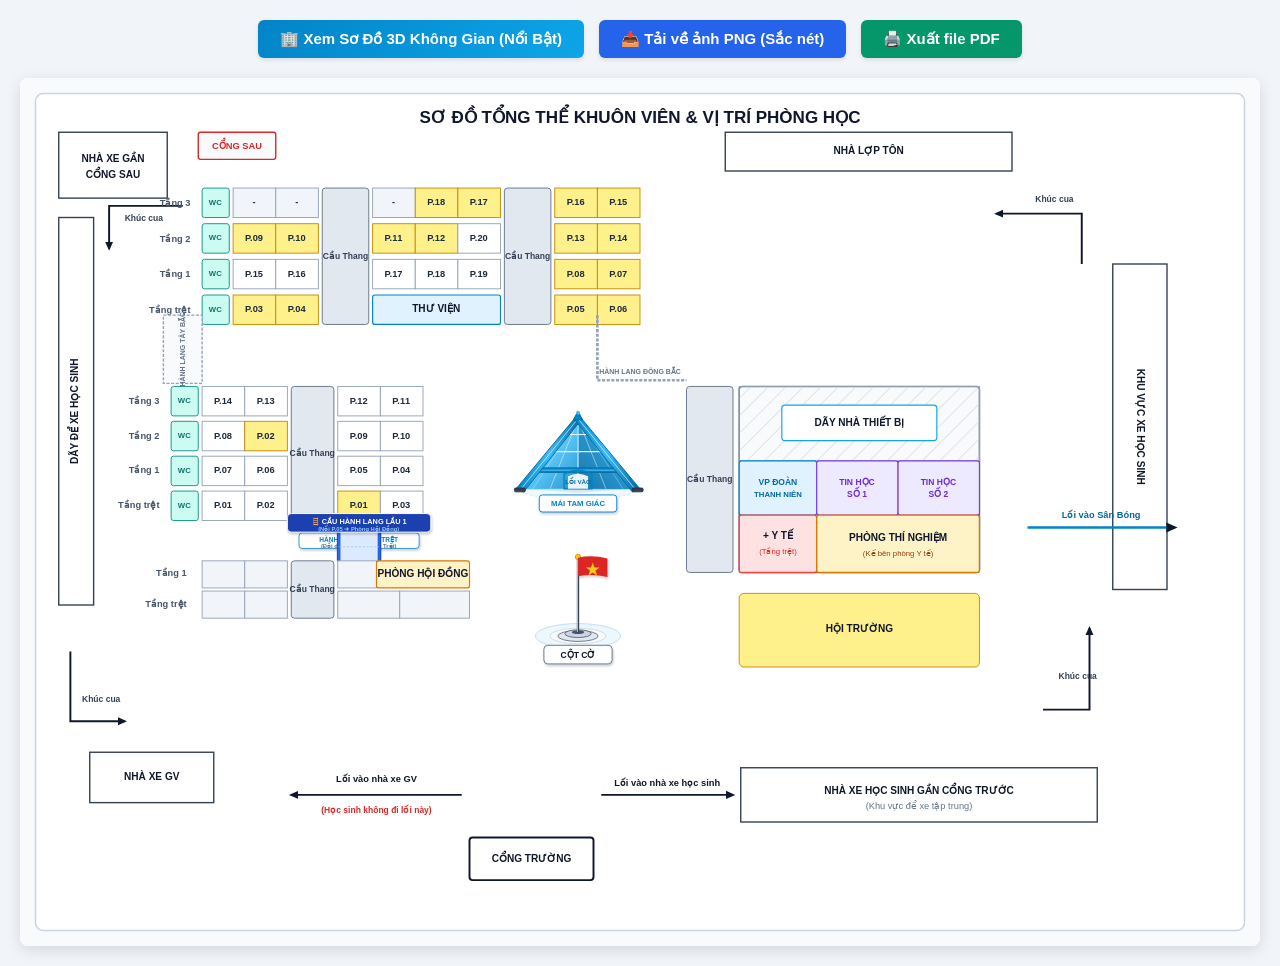
<file: gemini-code-1790414606778.html>
<!DOCTYPE html>
<html lang="vi">
<head>
  <meta charset="UTF-8">
  <title>Sơ Đồ Trường Học - Cập Nhật Dãy Thiết Bị</title>
  <style>
    body {
      margin: 0;
      padding: 20px;
      background-color: #f1f5f9;
      font-family: -apple-system, BlinkMacSystemFont, "Segoe UI", Roboto, sans-serif;
      display: flex;
      flex-direction: column;
      align-items: center;
    }
    .action-bar {
      margin-bottom: 20px;
      display: flex;
      gap: 15px;
    }
    .btn {
      padding: 10px 22px;
      font-size: 15px;
      font-weight: 600;
      border: none;
      border-radius: 6px;
      cursor: pointer;
      box-shadow: 0 2px 4px rgba(0,0,0,0.1);
      transition: background 0.2s;
    }
    .btn-png { background-color: #2563eb; color: white; }
    .btn-png:hover { background-color: #1d4ed8; }
    .btn-pdf { background-color: #059669; color: white; }
    .btn-pdf:hover { background-color: #047857; }
    #svg-container {
      background: white;
      box-shadow: 0 4px 15px rgba(0,0,0,0.12);
      border-radius: 8px;
      overflow: hidden;
      max-width: 100%;
    }
    svg {
      display: block;
      width: 100%;
      height: auto;
      max-width: 1350px;
    }
    @media print {
      body { background: transparent; padding: 0; }
      .action-bar { display: none; }
      #svg-container { box-shadow: none; border-radius: 0; }
      @page { size: landscape; margin: 5mm; }
    }
  </style>
</head>
<body>

  <div class="action-bar">
    <a href="so_do_3d.html" class="btn" style="background: linear-gradient(135deg, #0284c7, #0ea5e9); color: white; text-decoration: none; display: inline-flex; align-items: center; gap: 8px;">🏢 Xem Sơ Đồ 3D Không Gian (Nổi Bật)</a>
    <button class="btn btn-png" onclick="downloadPNG()">📥 Tải về ảnh PNG (Sắc nét)</button>
    <button class="btn btn-pdf" onclick="window.print()">🖨️ Xuất file PDF</button>
  </div>

  <div id="svg-container">
    <svg id="main-map" xmlns="http://www.w3.org/2000/svg" viewBox="0 0 1600 1120" width="1600" height="1120" style="background-color: #f8fafc; font-family: 'Segoe UI', -apple-system, sans-serif;">
      <defs>
        <!-- Pattern gạch chéo cho dãy thiết bị -->
        <pattern id="diagonalHatch" width="16" height="16" patternTransform="rotate(45 0 0)" patternUnits="userSpaceOnUse">
          <line x1="0" y1="0" x2="0" y2="16" stroke="#cbd5e1" stroke-width="1.5" />
        </pattern>
        <!-- Mũi tên chỉ hướng -->
        <marker id="arrow" viewBox="0 0 10 10" refX="6" refY="5" markerWidth="6" markerHeight="6" orient="auto-start-reverse">
          <path d="M 0 1.5 L 8 5 L 0 8.5 z" fill="#0f172a" />
        </marker>
        <!-- Gradients & Filter cho Mái Kính Tam Giác Cột Cờ -->
        <linearGradient id="triangleGlassLeft" x1="0%" y1="0%" x2="100%" y2="100%">
          <stop offset="0%" stop-color="#7dd3fc" stop-opacity="0.9" />
          <stop offset="50%" stop-color="#38bdf8" stop-opacity="0.8" />
          <stop offset="100%" stop-color="#0284c7" stop-opacity="0.85" />
        </linearGradient>
        <linearGradient id="triangleGlassRight" x1="100%" y1="0%" x2="0%" y2="100%">
          <stop offset="0%" stop-color="#38bdf8" stop-opacity="0.9" />
          <stop offset="50%" stop-color="#0284c7" stop-opacity="0.85" />
          <stop offset="100%" stop-color="#0369a1" stop-opacity="0.9" />
        </linearGradient>
        <linearGradient id="beamGradient" x1="0%" y1="0%" x2="100%" y2="0%">
          <stop offset="0%" stop-color="#0284c7" />
          <stop offset="50%" stop-color="#38bdf8" />
          <stop offset="100%" stop-color="#0369a1" />
        </linearGradient>
        <filter id="flagShadow" x="-10%" y="-10%" width="130%" height="130%">
          <feDropShadow dx="1" dy="2" stdDeviation="1.5" flood-color="#0f172a" flood-opacity="0.25"/>
        </filter>
        <style>
          .center-text { text-anchor: middle; dominant-baseline: middle; }
          .title { font-size: 22px; font-weight: bold; fill: #0f172a; text-anchor: middle; dominant-baseline: middle; }
          .room-text { font-size: 12px; font-weight: 600; fill: #1e293b; text-anchor: middle; dominant-baseline: middle; }
          .room-highlight { fill: #fef08a; stroke: #ca8a04; stroke-width: 1.2; }
          .room-normal { fill: #ffffff; stroke: #94a3b8; stroke-width: 1.2; }
          .room-gray { fill: #f1f5f9; stroke: #94a3b8; stroke-width: 1.2; }
          .wc-box { fill: #ccfbf1; stroke: #0d9488; stroke-width: 1.2; }
          .wc-text { font-size: 10px; font-weight: bold; fill: #0f766e; text-anchor: middle; dominant-baseline: middle; }
          .stair-box { fill: #e2e8f0; stroke: #64748b; stroke-width: 1.2; }
          .stair-text { font-size: 11px; font-weight: bold; fill: #334155; text-anchor: middle; dominant-baseline: middle; }
          .floor-label { font-size: 12px; font-weight: bold; fill: #475569; text-anchor: end; dominant-baseline: middle; }
          .facility-box { fill: #ffffff; stroke: #334155; stroke-width: 1.8; }
          .facility-text { font-size: 13px; font-weight: bold; fill: #0f172a; text-anchor: middle; dominant-baseline: middle; }
          .traffic-text { font-size: 12px; font-weight: 600; fill: #0f172a; text-anchor: middle; dominant-baseline: middle; }
          .turn-text { font-size: 11px; font-weight: 600; fill: #334155; }
        </style>
      </defs>

      <!-- Khung bản đồ -->
      <rect x="20" y="20" width="1560" height="1080" fill="#ffffff" stroke="#cbd5e1" stroke-width="2" rx="10" />

      <!-- Tiêu đề -->
      <text x="800" y="52" class="title">SƠ ĐỒ TỔNG THỂ KHUÔN VIÊN &amp; VỊ TRÍ PHÒNG HỌC</text>

      <!-- ================================================================= -->
      <!-- 1. NGOẠI CẢNH & KHÚC CUA -->
      <!-- ================================================================= -->
      <!-- Cổng sau & Nhà xe cổng sau -->
      <rect x="230" y="70" width="100" height="35" fill="#f8fafc" stroke="#dc2626" stroke-width="1.8" rx="3" />
      <text x="280" y="88" font-size="12px" font-weight="bold" fill="#dc2626" class="center-text">CỔNG SAU</text>

      <rect x="50" y="70" width="140" height="85" class="facility-box" />
      <text x="120" y="105" class="facility-text center-text">NHÀ XE GẦN</text>
      <text x="120" y="125" class="facility-text center-text">CỔNG SAU</text>

      <rect x="50" y="180" width="45" height="500" class="facility-box" />
      <text x="72" y="430" class="facility-text center-text" transform="rotate(-90 72 430)">DÃY ĐỂ XE HỌC SINH</text>

      <path d="M 210 165 L 115 165 L 115 220" fill="none" stroke="#0f172a" stroke-width="2.5" marker-end="url(#arrow)" />
      <text x="135" y="185" class="turn-text">Khúc cua</text>

      <!-- Nhà xe GV & Khúc cua góc dưới trái -->
      <path d="M 65 740 L 65 830 L 135 830" fill="none" stroke="#0f172a" stroke-width="2.5" marker-end="url(#arrow)" />
      <text x="80" y="805" class="turn-text">Khúc cua</text>

      <rect x="90" y="870" width="160" height="65" class="facility-box" fill="#f1f5f9" />
      <text x="170" y="903" class="facility-text center-text">NHÀ XE GV</text>

      <line x1="570" y1="925" x2="350" y2="925" stroke="#0f172a" stroke-width="2.5" marker-end="url(#arrow)" />
      <text x="460" y="905" class="traffic-text">Lối vào nhà xe GV</text>
      <text x="460" y="945" font-size="11px" fill="#dc2626" font-weight="bold" class="center-text">(Học sinh không đi lối này)</text>

      <!-- Cổng trước & Nhà xe cổng trước -->
      <rect x="580" y="980" width="160" height="55" fill="#ffffff" stroke="#0f172a" stroke-width="2.5" rx="4" />
      <text x="660" y="1008" class="facility-text center-text" font-size="15px">CỔNG TRƯỜNG</text>
      
      <line x1="750" y1="925" x2="920" y2="925" stroke="#0f172a" stroke-width="2.5" marker-end="url(#arrow)" />
      <text x="835" y="910" class="traffic-text">Lối vào nhà xe học sinh</text>

      <rect x="930" y="890" width="460" height="70" class="facility-box" fill="#f8fafc" />
      <text x="1160" y="920" class="facility-text center-text">NHÀ XE HỌC SINH GẦN CỔNG TRƯỚC</text>
      <text x="1160" y="940" font-size="12px" fill="#64748b" class="center-text">(Khu vực để xe tập trung)</text>

      <!-- Nhà lợp tôn & Khúc cua phía Đông -->
      <rect x="910" y="70" width="370" height="50" class="facility-box" fill="#f1f5f9" />
      <text x="1095" y="95" class="facility-text center-text">NHÀ LỢP TÔN</text>

      <path d="M 1370 240 L 1370 175 L 1260 175" fill="none" stroke="#0f172a" stroke-width="2.5" marker-end="url(#arrow)" />
      <text x="1310" y="160" class="turn-text">Khúc cua</text>

      <rect x="1410" y="240" width="70" height="420" class="facility-box" fill="#ffffff" />
      <text x="1445" y="450" class="facility-text center-text" transform="rotate(90 1445 450)">KHU VỰC XE HỌC SINH</text>

      <line x1="1300" y1="580" x2="1490" y2="580" stroke="#0284c7" stroke-width="3" marker-end="url(#arrow)" />
      <text x="1395" y="565" font-size="12px" font-weight="bold" fill="#0369a1" class="center-text">Lối vào Sân Bóng</text>

      <path d="M 1320 815 L 1380 815 L 1380 710" fill="none" stroke="#0f172a" stroke-width="2.5" marker-end="url(#arrow)" />
      <text x="1340" y="775" class="turn-text">Khúc cua</text>

      <!-- ================================================================= -->
      <!-- 2. DÃY NHÀ LỚP HỌC SAU -->
      <!-- ================================================================= -->
      <g transform="translate(160, 130)">
        <text x="60" y="32" class="floor-label">Tầng 3</text>
        <text x="60" y="78" class="floor-label">Tầng 2</text>
        <text x="60" y="124" class="floor-label">Tầng 1</text>
        <text x="60" y="170" class="floor-label">Tầng trệt</text>

        <!-- WC góc trái -->
        <rect x="75" y="12" width="35" height="38" class="wc-box" rx="3"/><text x="92" y="31" class="wc-text">WC</text>
        <rect x="75" y="58" width="35" height="38" class="wc-box" rx="3"/><text x="92" y="77" class="wc-text">WC</text>
        <rect x="75" y="104" width="35" height="38" class="wc-box" rx="3"/><text x="92" y="123" class="wc-text">WC</text>
        <rect x="75" y="150" width="35" height="38" class="wc-box" rx="3"/><text x="92" y="169" class="wc-text">WC</text>

        <!-- Khối phòng trái -->
        <rect x="115" y="12" width="55" height="38" class="room-gray" /><text x="142" y="31" class="room-text">-</text>
        <rect x="170" y="12" width="55" height="38" class="room-gray" /><text x="197" y="31" class="room-text">-</text>
        <rect x="115" y="58" width="55" height="38" class="room-highlight" /><text x="142" y="77" class="room-text">P.09</text>
        <rect x="170" y="58" width="55" height="38" class="room-highlight" /><text x="197" y="77" class="room-text">P.10</text>
        <rect x="115" y="104" width="55" height="38" class="room-normal" /><text x="142" y="123" class="room-text">P.15</text>
        <rect x="170" y="104" width="55" height="38" class="room-normal" /><text x="197" y="123" class="room-text">P.16</text>
        <rect x="115" y="150" width="55" height="38" class="room-highlight" /><text x="142" y="169" class="room-text">P.03</text>
        <rect x="170" y="150" width="55" height="38" class="room-highlight" /><text x="197" y="169" class="room-text">P.04</text>

        <!-- Cầu thang 1 -->
        <rect x="230" y="12" width="60" height="176" class="stair-box" rx="4"/>
        <text x="260" y="100" class="stair-text">Cầu Thang</text>

        <!-- Khối phòng giữa -->
        <rect x="295" y="12" width="55" height="38" class="room-gray" /><text x="322" y="31" class="room-text">-</text>
        <rect x="350" y="12" width="55" height="38" class="room-highlight" /><text x="377" y="31" class="room-text">P.18</text>
        <rect x="405" y="12" width="55" height="38" class="room-highlight" /><text x="432" y="31" class="room-text">P.17</text>

        <rect x="295" y="58" width="55" height="38" class="room-highlight" /><text x="322" y="77" class="room-text">P.11</text>
        <rect x="350" y="58" width="55" height="38" class="room-highlight" /><text x="377" y="77" class="room-text">P.12</text>
        <rect x="405" y="58" width="55" height="38" class="room-normal" /><text x="432" y="77" class="room-text">P.20</text>

        <rect x="295" y="104" width="55" height="38" class="room-normal" /><text x="322" y="123" class="room-text">P.17</text>
        <rect x="350" y="104" width="55" height="38" class="room-normal" /><text x="377" y="123" class="room-text">P.18</text>
        <rect x="405" y="104" width="55" height="38" class="room-normal" /><text x="432" y="123" class="room-text">P.19</text>

        <!-- Thư viện tầng trệt -->
        <rect x="295" y="150" width="165" height="38" fill="#e0f2fe" stroke="#0284c7" stroke-width="1.5" rx="3"/>
        <text x="377" y="169" class="facility-text center-text" fill="#0369a1">THƯ VIỆN</text>

        <!-- Cầu thang 2 -->
        <rect x="465" y="12" width="60" height="176" class="stair-box" rx="4"/>
        <text x="495" y="100" class="stair-text">Cầu Thang</text>

        <!-- Khối phòng phải -->
        <rect x="530" y="12" width="55" height="38" class="room-highlight" /><text x="557" y="31" class="room-text">P.16</text>
        <rect x="585" y="12" width="55" height="38" class="room-highlight" /><text x="612" y="31" class="room-text">P.15</text>
        <rect x="530" y="58" width="55" height="38" class="room-highlight" /><text x="557" y="77" class="room-text">P.13</text>
        <rect x="585" y="58" width="55" height="38" class="room-highlight" /><text x="612" y="77" class="room-text">P.14</text>
        <rect x="530" y="104" width="55" height="38" class="room-highlight" /><text x="557" y="123" class="room-text">P.08</text>
        <rect x="585" y="104" width="55" height="38" class="room-highlight" /><text x="612" y="123" class="room-text">P.07</text>
        <rect x="530" y="150" width="55" height="38" class="room-highlight" /><text x="557" y="169" class="room-text">P.05</text>
        <rect x="585" y="150" width="55" height="38" class="room-highlight" /><text x="612" y="169" class="room-text">P.06</text>
      </g>

      <!-- HÀNH LANG NỐI DÃY LỚP SAU VÀ DÃY LỚP TRƯỚC (GÓC TÂY BẮC) -->
      <g id="corridor-nw-connection">
        <rect x="185" y="306" width="50" height="88" fill="#f8fafc" stroke="#94a3b8" stroke-width="1.8" stroke-dasharray="4,2"/>
        <text x="210" y="350" font-size="9px" font-weight="bold" fill="#64748b" class="center-text" transform="rotate(-90 210 350)">HÀNH LANG TÂY BẮC</text>
      </g>

      <!-- HÀNH LANG NỐI DÃY LỚP SAU VÀ DÃY THIẾT BỊ (GÓC ĐÔNG BẮC) -->
      <g id="corridor-ne-connection">
        <path d="M 745 306 L 745 390 L 860 390" fill="none" stroke="#94a3b8" stroke-width="3.5" stroke-dasharray="4,2"/>
        <text x="800" y="380" font-size="9px" font-weight="bold" fill="#64748b" class="center-text">HÀNH LANG ĐÔNG BẮC</text>
      </g>

      <!-- ================================================================= -->
      <!-- 3. DÃY NHÀ LỚP HỌC TRƯỚC -->
      <!-- ================================================================= -->
      <g transform="translate(130, 390)">
        <text x="50" y="27" class="floor-label">Tầng 3</text>
        <text x="50" y="72" class="floor-label">Tầng 2</text>
        <text x="50" y="117" class="floor-label">Tầng 1</text>
        <text x="50" y="162" class="floor-label">Tầng trệt</text>

        <!-- WC góc trái -->
        <rect x="65" y="8" width="35" height="38" class="wc-box" rx="3"/><text x="82" y="27" class="wc-text">WC</text>
        <rect x="65" y="53" width="35" height="38" class="wc-box" rx="3"/><text x="82" y="72" class="wc-text">WC</text>
        <rect x="65" y="98" width="35" height="38" class="wc-box" rx="3"/><text x="82" y="117" class="wc-text">WC</text>
        <rect x="65" y="143" width="35" height="38" class="wc-box" rx="3"/><text x="82" y="162" class="wc-text">WC</text>

        <!-- Cụm trái cầu thang -->
        <rect x="105" y="8" width="55" height="38" class="room-normal" /><text x="132" y="27" class="room-text">P.14</text>
        <rect x="160" y="8" width="55" height="38" class="room-normal" /><text x="187" y="27" class="room-text">P.13</text>
        <rect x="105" y="53" width="55" height="38" class="room-normal" /><text x="132" y="72" class="room-text">P.08</text>
        <rect x="160" y="53" width="55" height="38" class="room-highlight" /><text x="187" y="72" class="room-text">P.02</text>
        <rect x="105" y="98" width="55" height="38" class="room-normal" /><text x="132" y="117" class="room-text">P.07</text>
        <rect x="160" y="98" width="55" height="38" class="room-normal" /><text x="187" y="117" class="room-text">P.06</text>
        <rect x="105" y="143" width="55" height="38" class="room-normal" /><text x="132" y="162" class="room-text">P.01</text>
        <rect x="160" y="143" width="55" height="38" class="room-normal" /><text x="187" y="162" class="room-text">P.02</text>

        <!-- Cầu thang giữa -->
        <rect x="220" y="8" width="55" height="173" class="stair-box" rx="4"/>
        <text x="247" y="95" class="stair-text">Cầu Thang</text>

        <!-- Cụm phải cầu thang -->
        <rect x="280" y="8" width="55" height="38" class="room-normal" /><text x="307" y="27" class="room-text">P.12</text>
        <rect x="335" y="8" width="55" height="38" class="room-normal" /><text x="362" y="27" class="room-text">P.11</text>
        <rect x="280" y="53" width="55" height="38" class="room-normal" /><text x="307" y="72" class="room-text">P.09</text>
        <rect x="335" y="53" width="55" height="38" class="room-normal" /><text x="362" y="72" class="room-text">P.10</text>
        <rect x="280" y="98" width="55" height="38" class="room-normal" /><text x="307" y="117" class="room-text">P.05</text>
        <rect x="335" y="98" width="55" height="38" class="room-normal" /><text x="362" y="117" class="room-text">P.04</text>
        <rect x="280" y="143" width="55" height="38" class="room-highlight" /><text x="307" y="162" class="room-text">P.01</text>
        <rect x="335" y="143" width="55" height="38" class="room-normal" /><text x="362" y="162" class="room-text">P.03</text>
      </g>

      <!-- ================================================================= -->
      <!-- 3B. HỆ THỐNG HÀNH LANG & CẦU NỐI 2 DÃY PHÍA TÂY (THEO YÊU CẦU ĐẶC BIỆT) -->
      <!-- ================================================================= -->
      <!-- 1. HÀNH LANG TẦNG TRỆT: Đối diện P.01 (màu vàng) nối thẳng xuống Dãy Hành Chính -->
      <g id="ground-corridor-west">
        <!-- Mặt sàn hành lang trệt -->
        <rect x="410" y="571" width="55" height="52" fill="#f1f5f9" stroke="#64748b" stroke-width="1.8" stroke-dasharray="4,2" />
        <!-- Cột trụ hai bên -->
        <circle cx="414" cy="584" r="2.5" fill="#0284c7" />
        <circle cx="414" cy="609" r="2.5" fill="#0284c7" />
        <circle cx="461" cy="584" r="2.5" fill="#0284c7" />
        <circle cx="461" cy="609" r="2.5" fill="#0284c7" />
        <!-- Nhãn định danh Hành lang Trệt -->
        <rect x="360" y="587" width="155" height="20" rx="4" fill="#ffffff" fill-opacity="0.95" stroke="#0284c7" stroke-width="1" filter="url(#flagShadow)"/>
        <text x="437" y="597" font-size="8.5px" font-weight="bold" fill="#0284c7" class="center-text">HÀNH LANG TẦNG TRỆT</text>
        <text x="437" y="605" font-size="7.5px" font-weight="600" fill="#64748b" class="center-text">(Đối diện P.01 vàng ➔ Trệt)</text>
      </g>

      <!-- 2. CẦU HÀNH LANG LẦU 1: Đối diện P.05 (ngay phía trên song song với hành lang trệt) -->
      <g id="skybridge-floor1-west">
        <!-- Đổ bóng cầu vượt lầu 1 -->
        <rect x="408" y="568" width="59" height="57" fill="#0f172a" opacity="0.12" rx="4" />
        <!-- Mặt cầu bê tông Tầng 1 -->
        <rect x="410" y="566" width="55" height="59" fill="#dbeafe" stroke="#1d4ed8" stroke-width="2" rx="4" />
        <!-- Lan can kính bảo vệ 2 bên -->
        <line x1="412" y1="566" x2="412" y2="625" stroke="#2563eb" stroke-width="3" />
        <line x1="463" y1="566" x2="463" y2="625" stroke="#2563eb" stroke-width="3" />
        <line x1="412" y1="585" x2="463" y2="585" stroke="#93c5fd" stroke-width="1" stroke-dasharray="3,2"/>
        <line x1="412" y1="605" x2="463" y2="605" stroke="#93c5fd" stroke-width="1" stroke-dasharray="3,2"/>
        <!-- Biển nổi trên cao -->
        <rect x="345" y="562" width="185" height="24" rx="5" fill="#1e40af" stroke="#ffffff" stroke-width="1.2" filter="url(#flagShadow)"/>
        <text x="437" y="573" font-size="9.5px" font-weight="bold" fill="#ffffff" class="center-text">🪜 CẦU HÀNH LANG LẦU 1</text>
        <text x="437" y="583" font-size="7.5px" font-weight="bold" fill="#93c5fd" class="center-text">(Nối P.05 ➔ Phòng Hội Đồng)</text>
      </g>

      <!-- ================================================================= -->
      <!-- 4. DÃY HÀNH CHÍNH & PHÒNG HỘI ĐỒNG -->
      <!-- ================================================================= -->
      <g transform="translate(130, 615)">
        <text x="85" y="25" class="floor-label">Tầng 1</text>
        <text x="85" y="65" class="floor-label">Tầng trệt</text>

        <rect x="105" y="8" width="55" height="35" class="room-gray" />
        <rect x="160" y="8" width="55" height="35" class="room-gray" />
        <rect x="105" y="47" width="55" height="35" class="room-gray" />
        <rect x="160" y="47" width="55" height="35" class="room-gray" />

        <rect x="220" y="8" width="55" height="74" class="stair-box" rx="4"/>
        <text x="247" y="45" class="stair-text">Cầu Thang</text>

        <rect x="280" y="8" width="50" height="35" class="room-gray" />
        <rect x="330" y="8" width="120" height="35" fill="#fef3c7" stroke="#d97706" stroke-width="1.5" rx="3"/>
        <text x="390" y="25" class="facility-text center-text" fill="#b45309" font-size="11px">PHÒNG HỘI ĐỒNG</text>

        <rect x="280" y="47" width="80" height="35" class="room-gray" />
        <rect x="360" y="47" width="90" height="35" class="room-gray" />
      </g>

      <!-- ================================================================= -->
      <!-- 5. DÃY NHÀ THIẾT BỊ, CÁC PHÒNG CHỨC NĂNG & HỘI TRƯỜNG -->
      <!-- ================================================================= -->
      <g transform="translate(860, 390)">
        <!-- Cầu thang dãy thiết bị -->
        <rect x="0" y="8" width="60" height="240" class="stair-box" rx="4"/>
        <text x="30" y="128" class="stair-text">Cầu Thang</text>

        <!-- Toàn bộ khối bao ngoài dãy thiết bị -->
        <rect x="68" y="8" width="310" height="240" fill="#f8fafc" stroke="#64748b" stroke-width="2" rx="4" />

        <!-- KHỐI PHÍA TRÊN: DÃY NHÀ THIẾT BỊ (GẠCH CHÉO) -->
        <rect x="68" y="8" width="310" height="96" fill="url(#diagonalHatch)" stroke="#94a3b8" stroke-width="1.2" />
        <rect x="123" y="32" width="200" height="46" fill="#ffffff" stroke="#0ea5e9" stroke-width="1.5" rx="4" />
        <text x="223" y="55" class="facility-text center-text" fill="#0284c7">DÃY NHÀ THIẾT BỊ</text>

        <!-- HÀNG GIỮA (NGAY TRÊN PHÒNG Y TẾ): VP ĐOÀN & 2 PHÒNG TIN HỌC -->
        <!-- Văn phòng đoàn thanh niên -->
        <rect x="68" y="104" width="100" height="70" fill="#e0f2fe" stroke="#0284c7" stroke-width="1.5" rx="3" />
        <text x="118" y="132" font-size="11px" font-weight="bold" fill="#0369a1" class="center-text">VP ĐOÀN</text>
        <text x="118" y="148" font-size="10px" font-weight="bold" fill="#0369a1" class="center-text">THANH NIÊN</text>

        <!-- Phòng Tin học số 1 -->
        <rect x="168" y="104" width="105" height="70" fill="#ede9fe" stroke="#7c3aed" stroke-width="1.5" rx="3" />
        <text x="220" y="132" font-size="11px" font-weight="bold" fill="#6d28d9" class="center-text">TIN HỌC</text>
        <text x="220" y="148" font-size="11px" font-weight="bold" fill="#6d28d9" class="center-text">SỐ 1</text>

        <!-- Phòng Tin học số 2 -->
        <rect x="273" y="104" width="105" height="70" fill="#ede9fe" stroke="#7c3aed" stroke-width="1.5" rx="3" />
        <text x="325" y="132" font-size="11px" font-weight="bold" fill="#6d28d9" class="center-text">TIN HỌC</text>
        <text x="325" y="148" font-size="11px" font-weight="bold" fill="#6d28d9" class="center-text">SỐ 2</text>

        <!-- HÀNG DƯỚI (TẦNG TRỆT): Y TẾ & PHÒNG THÍ NGHIỆM -->
        <!-- Phòng Y tế -->
        <rect x="68" y="174" width="100" height="74" fill="#fee2e2" stroke="#ef4444" stroke-width="1.8" rx="3" />
        <text x="118" y="202" class="facility-text center-text" fill="#b91c1c">+ Y TẾ</text>
        <text x="118" y="222" font-size="10px" fill="#dc2626" class="center-text">(Tầng trệt)</text>

        <!-- Phòng Thí nghiệm (Kế bên phòng y tế) -->
        <rect x="168" y="174" width="210" height="74" fill="#fef3c7" stroke="#d97706" stroke-width="1.8" rx="3" />
        <text x="273" y="204" class="facility-text center-text" fill="#b45309" font-size="13px">PHÒNG THÍ NGHIỆM</text>
        <text x="273" y="224" font-size="10px" fill="#92400e" class="center-text">(Kế bên phòng Y tế)</text>

        <!-- HỘI TRƯỜNG (Dưới cùng) -->
        <rect x="68" y="275" width="310" height="95" class="room-highlight" stroke-width="2" rx="6" />
        <text x="223" y="322" class="facility-text center-text" font-size="18px" fill="#854d0e">HỘI TRƯỜNG</text>
      </g>

      <!-- ================================================================= -->
      <!-- 6A. MÁI CHE TAM GIÁC (LỐI VÀO HÀNH LANG TRUNG TÂM) -->
      <!-- ================================================================= -->
      <g id="landmark-triangle-canopy" transform="translate(680, 410)">
        <!-- Nền bóng chân mái che -->
        <ellipse cx="40" cy="120" rx="76" ry="14" fill="#e0f2fe" opacity="0.5" stroke="#7dd3fc" stroke-width="1" stroke-dasharray="3,3"/>
        <polygon points="-32,120 40,125 112,120 40,117" fill="#0f172a" opacity="0.08"/>

        <!-- Khối kính tam giác chính (Mặt kính trái sáng hơn, mặt phải có độ sâu 3D) -->
        <polygon points="40,30 -35,120 40,120" fill="url(#triangleGlassLeft)" stroke="#38bdf8" stroke-width="1" />
        <polygon points="40,30 115,120 40,120" fill="url(#triangleGlassRight)" stroke="#0284c7" stroke-width="1" />

        <!-- Các đường khung nhôm kính ngang (Mullions) -->
        <line x1="23" y1="50" x2="57" y2="50" stroke="#ffffff" stroke-width="1.5" stroke-opacity="0.85"/>
        <line x1="5" y1="72" x2="75" y2="72" stroke="#ffffff" stroke-width="1.5" stroke-opacity="0.85"/>
        <line x1="-13" y1="94" x2="93" y2="94" stroke="#ffffff" stroke-width="1.5" stroke-opacity="0.85"/>

        <!-- Các nan giằng kính dọc hướng tâm -->
        <line x1="40" y1="30" x2="40" y2="120" stroke="#bae6fd" stroke-width="2" stroke-opacity="0.9"/>
        <line x1="40" y1="30" x2="4" y2="120" stroke="#ffffff" stroke-width="1" stroke-opacity="0.6"/>
        <line x1="40" y1="30" x2="76" y2="120" stroke="#ffffff" stroke-width="1" stroke-opacity="0.6"/>
        <line x1="40" y1="30" x2="-18" y2="120" stroke="#ffffff" stroke-width="0.8" stroke-opacity="0.45"/>
        <line x1="40" y1="30" x2="98" y2="120" stroke="#ffffff" stroke-width="0.8" stroke-opacity="0.45"/>

        <!-- Dầm giằng ngang lớn bằng thép màu xanh dương (như trong ảnh thực tế) -->
        <rect x="-16" y="93" width="112" height="6" rx="2" fill="#0284c7" stroke="#0369a1" stroke-width="1"/>
        <line x1="-14" y1="96" x2="94" y2="96" stroke="#7dd3fc" stroke-width="1"/>

        <!-- Vòm lối vào thông tầng phía dưới mái che -->
        <path d="M 22 120 L 22 101 Q 40 91 58 101 L 58 120 Z" fill="#0284c7" fill-opacity="0.2" stroke="#0284c7" stroke-width="1.8"/>
        <path d="M 27 120 L 27 104 Q 40 97 53 104 L 53 120 Z" fill="#ffffff" fill-opacity="0.9"/>
        <text x="40" y="112" font-size="8px" font-weight="bold" fill="#0369a1" class="center-text">LỐI VÀO</text>

        <!-- 2 Cánh dầm chéo chịu lực lớn màu xanh viền trắng (Hai chân dầm A-frame vươn xuống đất như thực tế) -->
        <polygon points="40,24 45,30 -30,124 -39,119" fill="url(#beamGradient)" stroke="#0369a1" stroke-width="1.2"/>
        <line x1="42" y1="27" x2="-34" y2="121" stroke="#ffffff" stroke-width="1" stroke-opacity="0.8"/>
        <rect x="-42" y="119" width="14" height="5" rx="1.5" fill="#334155" stroke="#1e293b" stroke-width="1"/>

        <polygon points="40,24 35,30 110,124 119,119" fill="url(#beamGradient)" stroke="#0369a1" stroke-width="1.2"/>
        <line x1="38" y1="27" x2="114" y2="121" stroke="#ffffff" stroke-width="1" stroke-opacity="0.8"/>
        <rect x="110" y="119" width="14" height="5" rx="1.5" fill="#334155" stroke="#1e293b" stroke-width="1"/>

        <!-- Nắp chụp kim loại ở đỉnh mái tam giác -->
        <polygon points="40,20 46,31 34,31" fill="#0284c7" stroke="#0369a1" stroke-width="1.2"/>
        <circle cx="40" cy="22" r="2.5" fill="#38bdf8"/>

        <!-- Nhãn định danh MÁI TAM GIÁC -->
        <rect x="-10" y="128" width="100" height="22" rx="4" fill="#ffffff" fill-opacity="0.95" stroke="#0284c7" stroke-width="1.2" filter="url(#flagShadow)"/>
        <text x="40" y="139" font-size="10px" font-weight="bold" fill="#0284c7" class="center-text">MÁI TAM GIÁC</text>
      </g>

      <!-- ================================================================= -->
      <!-- 6B. CỘT CỜ TRUNG TÂM (SÂN TRƯỜNG PHÍA TRƯỚC) -->
      <!-- ================================================================= -->
      <g id="landmark-flagpole" transform="translate(680, 600)">
        <!-- Vòng tròn nền sân chào cờ -->
        <ellipse cx="40" cy="120" rx="55" ry="16" fill="#e0f2fe" opacity="0.6" stroke="#93c5fd" stroke-width="1.2"/>
        <ellipse cx="40" cy="120" rx="36" ry="10" fill="#f8fafc" stroke="#cbd5e1" stroke-width="1"/>

        <!-- Bục tròn tam cấp chân cột cờ -->
        <ellipse cx="40" cy="120" rx="26" ry="7" fill="#e2e8f0" stroke="#64748b" stroke-width="1.2"/>
        <ellipse cx="40" cy="117" rx="17" ry="5" fill="#cbd5e1" stroke="#475569" stroke-width="1"/>
        <ellipse cx="40" cy="115" rx="8" ry="2.5" fill="#475569"/>

        <!-- Cột cờ inox vươn cao -->
        <line x1="40" y1="115" x2="40" y2="18" stroke="#334155" stroke-width="3" stroke-linecap="round"/>
        <line x1="39.3" y1="115" x2="39.3" y2="19" stroke="#e2e8f0" stroke-width="1"/>
        <circle cx="40" cy="18" r="3.5" fill="#facc15" stroke="#ca8a04" stroke-width="1"/>

        <!-- Cờ đỏ sao vàng tung bay -->
        <g filter="url(#flagShadow)">
          <!-- Lá cờ có gợn sóng nhẹ tự nhiên -->
          <path d="M 40 19 Q 58 15 78 20 L 78 44 Q 58 39 40 43 Z" fill="#dc2626"/>
          <!-- Ngôi sao vàng năm cánh -->
          <polygon points="59,25 61.2,31.5 68,31.5 62.5,35.5 64.6,42 59,38 53.4,42 55.5,35.5 50,31.5 56.8,31.5" fill="#facc15"/>
        </g>

        <!-- Nhãn định danh CỘT CỜ -->
        <rect x="-4" y="132" width="88" height="24" rx="5" fill="#ffffff" fill-opacity="0.95" stroke="#64748b" stroke-width="1.2" filter="url(#flagShadow)"/>
        <text x="40" y="145" font-size="11px" font-weight="bold" fill="#0f172a" class="center-text">CỘT CỜ</text>
      </g>
    </svg>
  </div>

  <script>
    function downloadPNG() {
      const svg = document.getElementById('main-map');
      const svgData = new XMLSerializer().serializeToString(svg);
      const canvas = document.createElement('canvas');
      const ctx = canvas.getContext('2d');
      const img = new Image();
      
      canvas.width = 1600;
      canvas.height = 1120;
      
      img.onload = function() {
        ctx.fillStyle = '#ffffff';
        ctx.fillRect(0, 0, canvas.width, canvas.height);
        ctx.drawImage(img, 0, 0);
        const a = document.createElement('a');
        a.download = 'so_do_truong_hoc_chuan.png';
        a.href = canvas.toDataURL('image/png');
        a.click();
      };
      
      img.src = 'data:image/svg+xml;charset=utf-8;base64,' + btoa(unescape(encodeURIComponent(svgData)));
    }
  </script>
</body>
</html>
</file>
